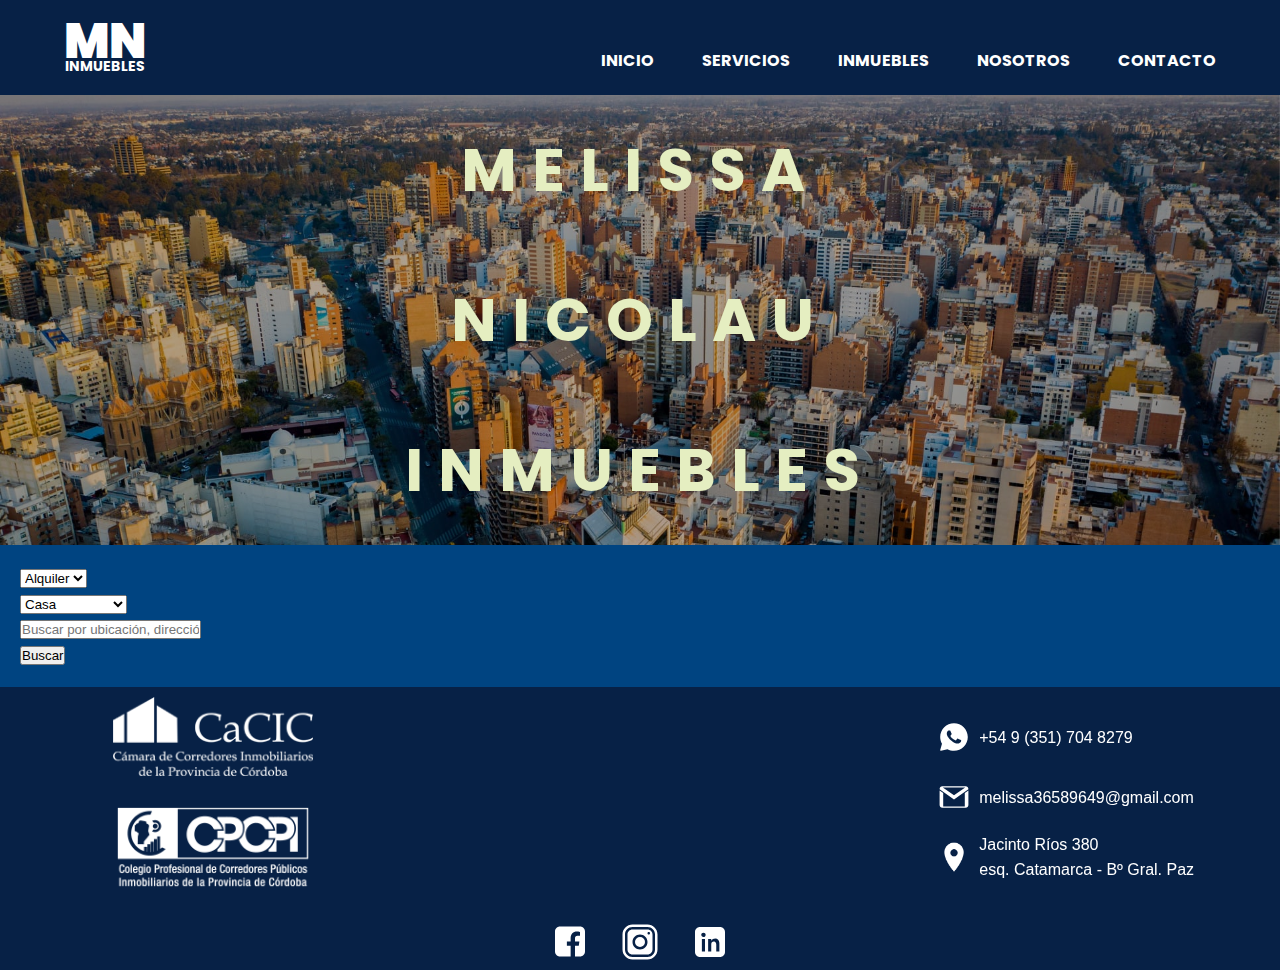
<file: index.html>
<!DOCTYPE html>
<html lang="en">
<head>
    <meta charset="UTF-8">
    <meta http-equiv="X-UA-Compatible" content="IE=edge">
    <meta name="viewport" content="width=device-width, initial-scale=1.0">
    <link href="https://cdn.jsdelivr.net/npm/bootstrap@5.0.2/dist/css/bootstrap.min.css" rel="stylesheet" integrity="sha384-EVSTQN3/azprG1Anm3QDgpJLIm9Nao0Yz1ztcQTwFspd3yD65VohhpuuCOmLASjC" crossorigin="anonymous">
    <link rel="stylesheet" href="./styles/style.css">
    <meta name="description" content="Melissa Nicolau Inmuebles es la inmobiliaria de Córdoba que ofrece calidad en la gestión de operaciones comerciales, alquileres, ventas y tasación de propiedades.">
    <meta name="keywords" content="">
    <link rel="shortcut icon" href="./images/mn-favicon.png" type="image/x-icon">
    <title>M N Inmuebles | Inicio</title>
</head>
<body>
    <header>
        <nav>
            <div class="navContainer">
                <a href="index.html">
                    <h1>MN</h1>
                    <h3>INMUEBLES</h3>
                </a>
                <label for="menu" class="navLabel">
                    <img src="./images/btsmenu.svg" class="navLabel" alt="Icono de tres barras que despliega el menú">
                </label>
                <input class="navInput" type="checkbox" id="menu">
                <div class="navMenu">
                    <a class="navItem" href="index.html">INICIO</a>
                    <a class="navItem" href="./section/servicios.html">SERVICIOS</a>
                    <a class="navItem" href="./section/inmuebles.html">INMUEBLES</a>
                    <a class="navItem" href="./section/nosotros.html">NOSOTROS</a>
                    <a class="navItem" href="./section/contacto.html">CONTACTO</a>
                </div>
            </div>
        </nav>
    </header>

    <main>
        <div class="caratula">
            <h1>
                MELISSA<br>NICOLAU<br>INMUEBLES
            </h1>
        </div>
    </main>
    <div class="container">
        <form class="row g-3 mb-5 mt-5 p-4">
            <div class="col-3">
                <div class="mb-3">
                    <select class="form-select">
                        <option value="alquiler">Alquiler</option>
                        <option value="venta">Venta</option>
                    </select>
                </div>
            </div>
            <div class="col-3">
                <div class="mb-3">
                    <select class="form-select">
                        <option value="casa">Casa</option>
                        <option value="departamento">Departamento</option>
                        <option value="oficina">Oficina</option>
                        <option value="cochera">Cochera</option>
                    </select>
                </div>
            </div>
            <div class="col-6">
                <div class="mb-3">
                    <input type="text" id="locationsearch" placeholder="Buscar por ubicación, dirección o calle" class="form-control">
                </div>
            </div>
            <div class="col-12">
                <div class="d-grid gap-2 d-md-flex justify-content-md-end">
                    <button type="submit" class="btn btn-primary">
                        Buscar
                    </button>
                </div>
            </div>
        </form>
    </div>

    <footer id="footer">
        <div class="ubicacion">
            <iframe src="https://www.google.com/maps/embed?pb=!1m18!1m12!1m3!1d3405.0836175548725!2d-64.1662855!3d-31.4118222!2m3!1f0!2f0!3f0!3m2!1i1024!2i768!4f13.1!3m3!1m2!1s0x9432a2a12ff3c9fd%3A0x6ae275432e8fc04b!2zSmFjaW50byBSw61vcyAzODAsIEPDs3Jkb2Jh!5e0!3m2!1ses-419!2sar!4v1672318116373!5m2!1ses-419!2sar" width="400" height="300" style="border:0;" allowfullscreen="" loading="lazy" referrerpolicy="no-referrer-when-downgrade"></iframe>
        </div>
        <div class="contactData">
            <img src="./images/whatsapp.svg" alt="Logo del servicio de mensajería WhatsApp">
            <p>
                +54 9 (351) 704 8279
            </p>
            <img src="./images/gmail_logo.svg" alt="Logo del servicio de correo electrónico Gmail">
            <p>
                melissa36589649@gmail.com
            </p>
            <img src="./images/marcador.png" alt="Icono marcador de ubicación">
            <p>
                Jacinto Ríos 380<br>esq. Catamarca - Bº Gral. Paz
            </p>
        </div>
        <div class="cpi">
            <img src="./images/cacic_logo.png" alt="Logo de Camara de Corredores de la provincia de Córdoba, asociación civil a la que pertenece el profesional">
            <img src="./images/cpcpi_logo.png" alt="Logo del Colegio Profesional de Corredores Públicos Inmobiliarios de la provincia de Córdoba, quien otorga la matrícula al profesional">
        </div>
        <div class="redes">
            <a href="https://www.facebook.com/melissaanalianicolau/" target="_blank">
                <img src="./images/facebook-logo -glyph-neue.svg" alt="Logo de red social Facebook, con redireccion al perfil personal del Corredor Inmobiliario">
            </a>
            <a href="https://www.instagram.com/mely24_26/" target="_blank">
                <img src="./images/instagram-logo -glyph-neue.svg" alt="Logo de red social Instagram, con redireccion al perfil personal del Corredor Inmobiliario">
            </a>
            <a href="https://ar.linkedin.com/" target="_blank">
                <img src="./images/linkedin-logo -glyph-neue.svg" alt="Logo de red social LinkedIn, con redireccion al perfil personal del Corredor Inmobiliario">
            </a>
        </div>

    </footer>
    <script src="https://cdn.jsdelivr.net/npm/bootstrap@5.0.2/dist/js/bootstrap.bundle.min.js" integrity="sha384-MrcW6ZMFYlzcLA8Nl+NtUVF0sA7MsXsP1UyJoMp4YLEuNSfAP+JcXn/tWtIaxVXM" crossorigin="anonymous"></script>
</body>
</html>
</file>
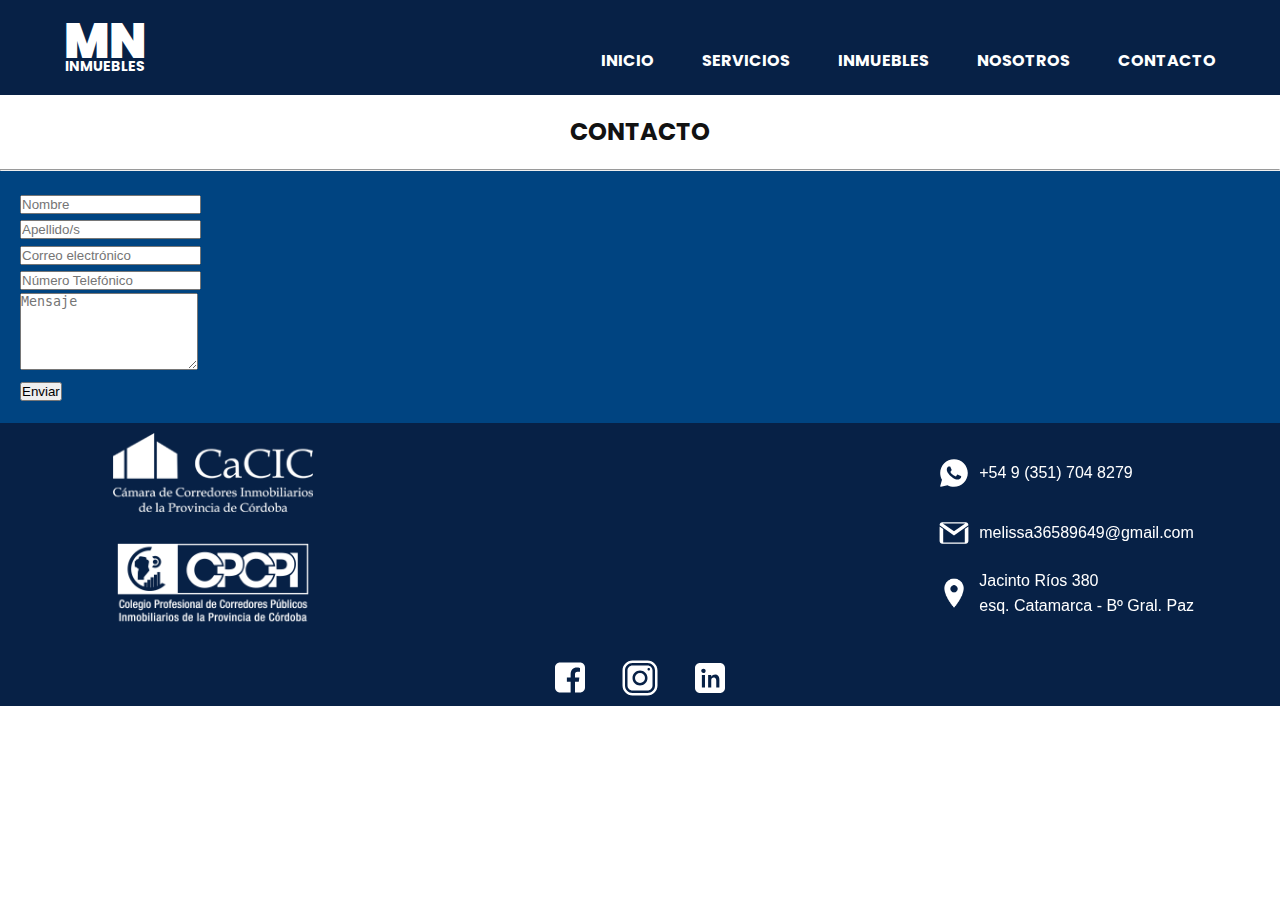
<file: section/contacto.html>
<!DOCTYPE html>
<html lang="en">
<head>
    <meta charset="UTF-8">
    <meta http-equiv="X-UA-Compatible" content="IE=edge">
    <meta name="viewport" content="width=device-width, initial-scale=1.0">
    <link href="https://cdn.jsdelivr.net/npm/bootstrap@5.0.2/dist/css/bootstrap.min.css" rel="stylesheet"
    integrity="sha384-EVSTQN3/azprG1Anm3QDgpJLIm9Nao0Yz1ztcQTwFspd3yD65VohhpuuCOmLASjC" crossorigin="anonymous">
    <link rel="stylesheet" href="../styles/style.css">
    <meta name="description" content="Conoce nuestros nuestras vías de contacto">
    <link rel="shortcut icon" href="../images/mn-favicon.png" type="image/x-icon">
    <title>M N Inmuebles | Contacto</title>
</head>
<body>
    <header>
        <nav>
            <div class="navContainer">
                <a href="../index.html">
                    <h1>MN</h1>
                    <h3>INMUEBLES</h3>
                </a>
                <label for="menu" class="navLabel">
                    <img src="../images/btsmenu.svg" class="navLabel" alt="Icono de tres barras que despliega el menú">
                </label>
                <input class="navInput" type="checkbox" id="menu">
                <div class="navMenu">
                    <a class="navItem" href="../index.html">INICIO</a>
                    <a class="navItem" href="./servicios.html">SERVICIOS</a>
                    <a class="navItem" href="./inmuebles.html">INMUEBLES</a>
                    <a class="navItem" href="./nosotros.html">NOSOTROS</a>
                    <a class="navItem" href="./contacto.html">CONTACTO</a>
                </div>
            </div>
        </nav>
    </header>
    <h2 class="tituloPagina">CONTACTO</h2>
    <hr>
    <div class="container">
        <form class="row g-3 mb-5 mt-5 p-4">
            <div class="col-6">
                <label for="nameInput" class="form-label"></label>
                <input id="namelInput" class="form-control" type="name" placeholder="Nombre">
            </div>
            <div class="col-6">
                <label for="surnameInput" class="form-label"></label>
                <input id="surnamelInput" class="form-control" type="surname" placeholder="Apellido/s">
            </div>
            <div class="col-6">
                <label for="emailInput" class="form-label"></label>
                <input id="emailInput" class="form-control" type="e-mail" placeholder="Correo electrónico">
            </div>
            <div class="col-6">
                <label for="telefonoInput" class="form-label"></label>
                <input id="telefonoInput" class="form-control" type="telefono" placeholder="Número Telefónico">
            </div>
            <div class="col-12">
                <label for="comentInput" class="form-label"></label>
                <textarea class="form-control" id="comentInput" placeholder="Mensaje" rows="5"></textarea>
            </div>
            <div class="d-grid gap-2 d-md-flex justify-content-md-end">
                <button type="submit" class="btn btn-primary">
                    Enviar
                </button>
            </div>
        </form>
    </div>

    <footer id="footer">
        <div class="ubicacion">
            <iframe src="https://www.google.com/maps/embed?pb=!1m18!1m12!1m3!1d3405.0836175548725!2d-64.1662855!3d-31.4118222!2m3!1f0!2f0!3f0!3m2!1i1024!2i768!4f13.1!3m3!1m2!1s0x9432a2a12ff3c9fd%3A0x6ae275432e8fc04b!2zSmFjaW50byBSw61vcyAzODAsIEPDs3Jkb2Jh!5e0!3m2!1ses-419!2sar!4v1672318116373!5m2!1ses-419!2sar" width="400" height="300" style="border:0;" allowfullscreen="" loading="lazy" referrerpolicy="no-referrer-when-downgrade"></iframe>
        </div>
        <div class="contactData">
            <img src="../images/whatsapp.svg" alt="Logo del servicio de mensajería WhatsApp">
            <p>
                +54 9 (351) 704 8279
            </p>
            <img src="../images/gmail_logo.svg" alt="Logo del servicio de correo electrónico Gmail">
            <p>
                melissa36589649@gmail.com
            </p>
            <img src="../images/marcador.png" alt="Icono marcador de ubicación">
            <p>
                Jacinto Ríos 380<br>esq. Catamarca - Bº Gral. Paz
            </p>
        </div>
        <div class="cpi">
            <img src="../images/cacic_logo.png" alt="Logo de Camara de Corredores de la provincia de Córdoba, asociación civil a la que pertenece el profesional">
            <img src="../images/cpcpi_logo.png" alt="Logo del Colegio Profesional de Corredores Públicos Inmobiliarios de la provincia de Córdoba, quien otorga la matrícula al profesional">
        </div>
        <div class="redes">
            <a href="https://www.facebook.com/melissaanalianicolau/" target="_blank">
                <img src="../images/facebook-logo -glyph-neue.svg" alt="Logo de red social Facebook, con redireccion al perfil personal del Corredor Inmobiliario">
            </a>
            <a href="https://www.instagram.com/mely24_26/" target="_blank">
                <img src="../images/instagram-logo -glyph-neue.svg" alt="Logo de red social Instagram, con redireccion al perfil personal del Corredor Inmobiliario">
            </a>
            <a href="https://ar.linkedin.com/" target="_blank">
                <img src="../images/linkedin-logo -glyph-neue.svg" alt="Logo de red social LinkedIn, con redireccion al perfil personal del Corredor Inmobiliario">
            </a>
        </div>
    </footer>

    <script src="https://cdn.jsdelivr.net/npm/bootstrap@5.0.2/dist/js/bootstrap.bundle.min.js"
    integrity="sha384-MrcW6ZMFYlzcLA8Nl+NtUVF0sA7MsXsP1UyJoMp4YLEuNSfAP+JcXn/tWtIaxVXM"
    crossorigin="anonymous">
    </script>

</body>
</html>
</file>
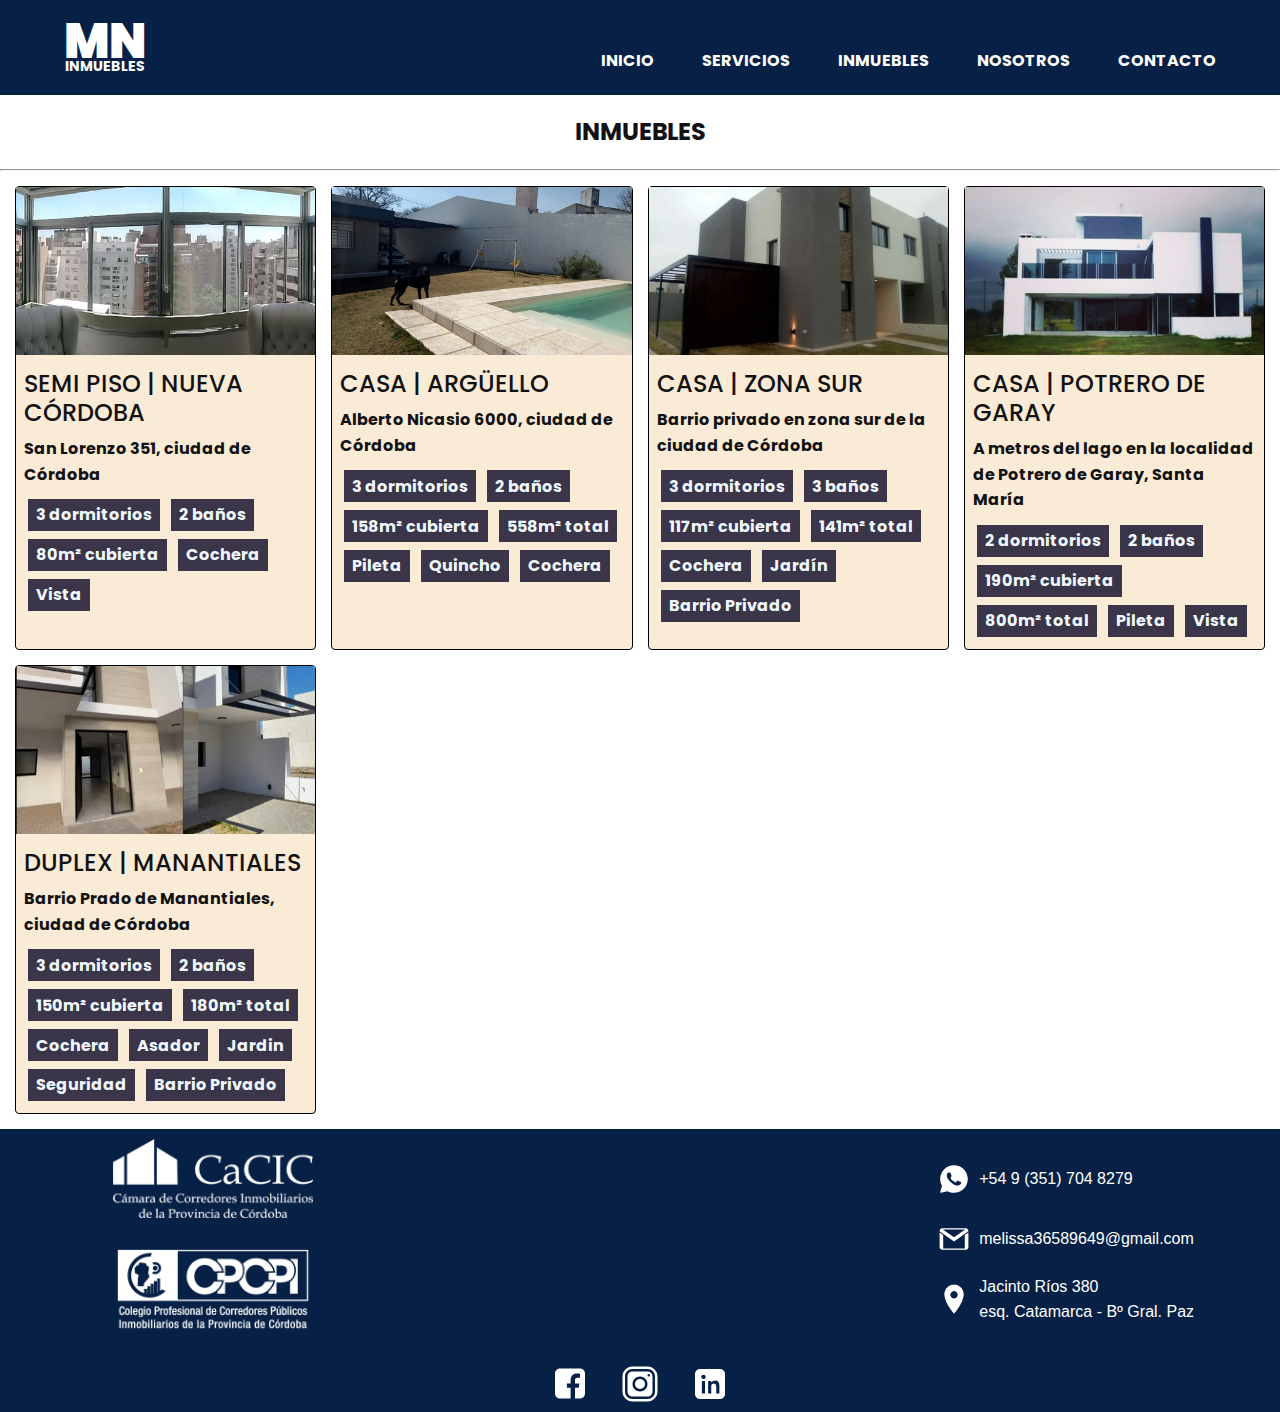
<file: section/inmuebles.html>
<!DOCTYPE html>
<html lang="en">
<head>
    <meta charset="UTF-8">
    <meta http-equiv="X-UA-Compatible" content="IE=edge">
    <meta name="viewport" content="width=device-width, initial-scale=1.0">
    <link rel="stylesheet" href="../styles/style.css">
    <meta name="description" content="Estás a un click de encontrarte con tu hogar">
    <meta name="keywords" content="inmobiliaria cordoba, alquileres cordoba, ventas cordoba, cpi cordoba, corredores inmobiliarios">
    <link rel="shortcut icon" href="../images/mn-favicon.png" type="image/x-icon">
    <title>M N Inmuebles | Inmuebles</title>
</head>
<body>
    <header>
        <nav>
            <div class="navContainer">
                <a href="../index.html">
                    <h1>MN</h1>
                    <h3>INMUEBLES</h3>
                </a>
                <label for="menu" class="navLabel">
                    <img src="../images/btsmenu.svg" class="navLabel" alt="Icono de tres barras que despliega el menú">
                </label>
                <input class="navInput" type="checkbox" id="menu">
                <div class="navMenu">
                    <a class="navItem" href="../index.html">INICIO</a>
                    <a class="navItem" href="./servicios.html">SERVICIOS</a>
                    <a class="navItem" href="./inmuebles.html">INMUEBLES</a>
                    <a class="navItem" href="./nosotros.html">NOSOTROS</a>
                    <a class="navItem" href="./contacto.html">CONTACTO</a>
                </div>
            </div>
        </nav>
    </header>

    <h2 class="tituloPagina">INMUEBLES</h2>
    <hr>

    <div class="galeriaPropiedades">
        <figure class="propiety">
            <div class="acercar">
                <img src="../images/propiedades/1.png">
            </div>
            <h2>SEMI PISO | NUEVA CÓRDOBA</h2>
            <p class="direccionPropiedad">San Lorenzo 351, ciudad de Córdoba</p>
            <div class="contenedorDetalles">
                <span class="detallePropiedad">3 dormitorios</span>
                <span class="detallePropiedad">2 baños</span>
                <span class="detallePropiedad">80m² cubierta</span>
                <span class="detallePropiedad">Cochera</span>
                <span class="detallePropiedad">Vista</span>
            </div>
        </figure>
        <figure class="propiety">
            <div class="acercar">
                <img src="../images/propiedades/2.png">
            </div>
            <h2>CASA | ARGÜELLO</h2>
            <p class="direccionPropiedad">Alberto Nicasio 6000, ciudad de Córdoba</p>
            <div class="contenedorDetalles">
                <span class="detallePropiedad">3 dormitorios</span>
                <span class="detallePropiedad">2 baños</span>
                <span class="detallePropiedad">158m² cubierta</span>
                <span class="detallePropiedad">558m² total</span>
                <span class="detallePropiedad">Pileta</span>
                <span class="detallePropiedad">Quincho</span>
                <span class="detallePropiedad">Cochera</span>
            </div>
        </figure>
        <figure class="propiety">
            <div class="acercar">
                <img src="../images/propiedades/3.jpg">
            </div>
            <h2>CASA | ZONA SUR</h2>
            <p class="direccionPropiedad">Barrio privado en zona sur de la ciudad de Córdoba</p>
            <div class="contenedorDetalles">
                <span class="detallePropiedad">3 dormitorios</span>
                <span class="detallePropiedad">3 baños</span>
                <span class="detallePropiedad">117m² cubierta</span>
                <span class="detallePropiedad">141m² total</span>
                <span class="detallePropiedad">Cochera</span>
                <span class="detallePropiedad">Jardín</span>
                <span class="detallePropiedad">Barrio Privado</span>
            </div>
        </figure>
        <figure class="propiety">
            <div class="acercar">
                <img src="../images/propiedades/4.png">
            </div>
            <h2>CASA | POTRERO DE GARAY</h2>
            <p class="direccionPropiedad">A metros del lago en la localidad de Potrero de Garay, Santa María</p>
            <div class="contenedorDetalles">
                <span class="detallePropiedad">2 dormitorios</span>
                <span class="detallePropiedad">2 baños</span>
                <span class="detallePropiedad">190m² cubierta</span>
                <span class="detallePropiedad">800m² total</span>
                <span class="detallePropiedad">Pileta</span>
                <span class="detallePropiedad">Vista</span>
            </div>
        </figure>
        <figure class="propiety">
            <div class="acercar">
                <img src="../images/propiedades/5.png">
            </div>
            <h2>DUPLEX | MANANTIALES</h2>
            <p class="direccionPropiedad">Barrio Prado de Manantiales, ciudad de Córdoba</p>
            <div class="contenedorDetalles">
                <span class="detallePropiedad">3 dormitorios</span>
                <span class="detallePropiedad">2 baños</span>
                <span class="detallePropiedad">150m² cubierta</span>
                <span class="detallePropiedad">180m² total</span>
                <span class="detallePropiedad">Cochera</span>
                <span class="detallePropiedad">Asador</span>
                <span class="detallePropiedad">Jardin</span>
                <span class="detallePropiedad">Seguridad</span>
                <span class="detallePropiedad">Barrio Privado</span>
            </div>
        </figure>
    </div>
    
    <footer id="footer">
        <div class="ubicacion">
            <iframe src="https://www.google.com/maps/embed?pb=!1m18!1m12!1m3!1d3405.0836175548725!2d-64.1662855!3d-31.4118222!2m3!1f0!2f0!3f0!3m2!1i1024!2i768!4f13.1!3m3!1m2!1s0x9432a2a12ff3c9fd%3A0x6ae275432e8fc04b!2zSmFjaW50byBSw61vcyAzODAsIEPDs3Jkb2Jh!5e0!3m2!1ses-419!2sar!4v1672318116373!5m2!1ses-419!2sar" width="400" height="300" style="border:0;" allowfullscreen="" loading="lazy" referrerpolicy="no-referrer-when-downgrade"></iframe>
        </div>
        <div class="contactData">
            <img src="../images/whatsapp.svg" alt="Logo del servicio de mensajería WhatsApp">
            <p>
                +54 9 (351) 704 8279
            </p>
            <img src="../images/gmail_logo.svg" alt="Logo del servicio de correo electrónico Gmail">
            <p>
                melissa36589649@gmail.com
            </p>
            <img src="../images/marcador.png" alt="Icono marcador de ubicación">
            <p>
                Jacinto Ríos 380<br>esq. Catamarca - Bº Gral. Paz
            </p>
        </div>
        <div class="cpi">
            <img src="../images/cacic_logo.png" alt="Logo de Camara de Corredores de la provincia de Córdoba, asociación civil a la que pertenece el profesional">
            <img src="../images/cpcpi_logo.png" alt="Logo del Colegio Profesional de Corredores Públicos Inmobiliarios de la provincia de Córdoba, quien otorga la matrícula al profesional">
        </div>
        <div class="redes">
            <a href="https://www.facebook.com/melissaanalianicolau/" target="_blank">
                <img src="../images/facebook-logo -glyph-neue.svg" alt="Logo de red social Facebook, con redireccion al perfil personal del Corredor Inmobiliario">
            </a>
            <a href="https://www.instagram.com/mely24_26/" target="_blank">
                <img src="../images/instagram-logo -glyph-neue.svg" alt="Logo de red social Instagram, con redireccion al perfil personal del Corredor Inmobiliario">
            </a>
            <a href="https://ar.linkedin.com/" target="_blank">
                <img src="../images/linkedin-logo -glyph-neue.svg" alt="Logo de red social LinkedIn, con redireccion al perfil personal del Corredor Inmobiliario">
            </a>
        </div>
    </footer>
</body>
</html>
</file>
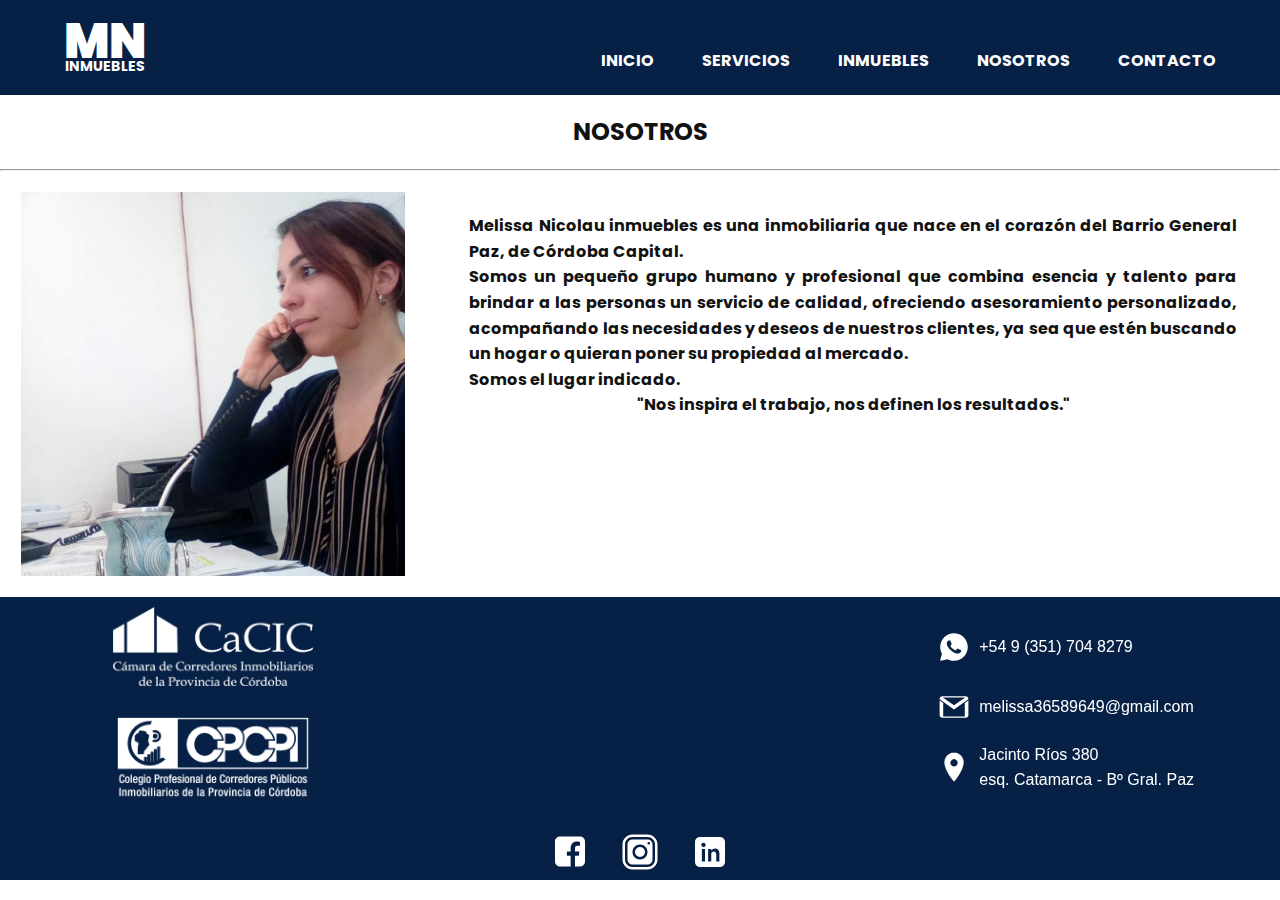
<file: section/nosotros.html>
<!DOCTYPE html>
<html lang="en">
<head>
    <meta charset="UTF-8">
    <meta http-equiv="X-UA-Compatible" content="IE=edge">
    <meta name="viewport" content="width=device-width, initial-scale=1.0">
    <link rel="stylesheet" href="../styles/style.css">
    <meta name="description" content="Deposita tu confianza en nosotros. Trabajamos para brindarte resultados.">
    <link rel="shortcut icon" href="../images/mn-favicon.png" type="image/x-icon">
    <title>M N Inmuebles | Nosotros</title>
</head>
<body>
    <header>
        <nav>
            <div class="navContainer">
                <a href="../index.html">
                    <h1>MN</h1>
                    <h3>INMUEBLES</h3>
                </a>
                <label for="menu" class="navLabel">
                    <img src="../images/btsmenu.svg" class="navLabel" alt="Icono de tres barras que despliega el menú">
                </label>
                <input class="navInput" type="checkbox" id="menu">
                <div class="navMenu">
                    <a class="navItem" href="../index.html">INICIO</a>
                    <a class="navItem" href="./servicios.html">SERVICIOS</a>
                    <a class="navItem" href="./inmuebles.html">INMUEBLES</a>
                    <a class="navItem" href="./nosotros.html">NOSOTROS</a>
                    <a class="navItem" href="./contacto.html">CONTACTO</a>
                </div>
            </div>
        </nav>
    </header>
        <h2 class="tituloPagina">NOSOTROS</h2>
        <hr>
    <section class="nosotros">
        <img src="../images/melissanicolau.jpg" alt="Corredor Inmobiliario: Melissa Nicolau">
        <article>
            <p>
                Melissa Nicolau inmuebles es una inmobiliaria que nace en el corazón del Barrio General Paz, de Córdoba Capital.
            </p>
            <p>
                Somos un pequeño grupo humano y profesional que combina esencia y talento para brindar a las personas un servicio de calidad, ofreciendo asesoramiento personalizado, acompañando las necesidades y deseos de nuestros clientes, ya sea que estén buscando un hogar o quieran poner su propiedad al mercado.<br>Somos el lugar indicado.
            </p>
            <span>
                "Nos inspira el trabajo, nos definen los resultados."
            </span>
        </article>
    </section>
    
    <footer id="footer">
        <div class="ubicacion">
            <iframe src="https://www.google.com/maps/embed?pb=!1m18!1m12!1m3!1d3405.0836175548725!2d-64.1662855!3d-31.4118222!2m3!1f0!2f0!3f0!3m2!1i1024!2i768!4f13.1!3m3!1m2!1s0x9432a2a12ff3c9fd%3A0x6ae275432e8fc04b!2zSmFjaW50byBSw61vcyAzODAsIEPDs3Jkb2Jh!5e0!3m2!1ses-419!2sar!4v1672318116373!5m2!1ses-419!2sar" width="400" height="300" style="border:0;" allowfullscreen="" loading="lazy" referrerpolicy="no-referrer-when-downgrade"></iframe>
        </div>
        <div class="contactData">
            <img src="../images/whatsapp.svg" alt="Logo del servicio de mensajería WhatsApp">
            <p>
                +54 9 (351) 704 8279
            </p>
            <img src="../images/gmail_logo.svg" alt="Logo del servicio de correo electrónico Gmail">
            <p>
                melissa36589649@gmail.com
            </p>
            <img src="../images/marcador.png" alt="Icono marcador de ubicación">
            <p>
                Jacinto Ríos 380<br>esq. Catamarca - Bº Gral. Paz
            </p>
        </div>
        <div class="cpi">
            <img src="../images/cacic_logo.png" alt="Logo de Camara de Corredores de la provincia de Córdoba, asociación civil a la que pertenece el profesional">
            <img src="../images/cpcpi_logo.png" alt="Logo del Colegio Profesional de Corredores Públicos Inmobiliarios de la provincia de Córdoba, quien otorga la matrícula al profesional">
        </div>
        <div class="redes">
            <a href="https://www.facebook.com/melissaanalianicolau/" target="_blank">
                <img src="../images/facebook-logo -glyph-neue.svg" alt="Logo de red social Facebook, con redireccion al perfil personal del Corredor Inmobiliario">
            </a>
            <a href="https://www.instagram.com/mely24_26/" target="_blank">
                <img src="../images/instagram-logo -glyph-neue.svg" alt="Logo de red social Instagram, con redireccion al perfil personal del Corredor Inmobiliario">
            </a>
            <a href="https://ar.linkedin.com/" target="_blank">
                <img src="../images/linkedin-logo -glyph-neue.svg" alt="Logo de red social LinkedIn, con redireccion al perfil personal del Corredor Inmobiliario">
            </a>
        </div>
    </footer>
</body>
</html>
</file>
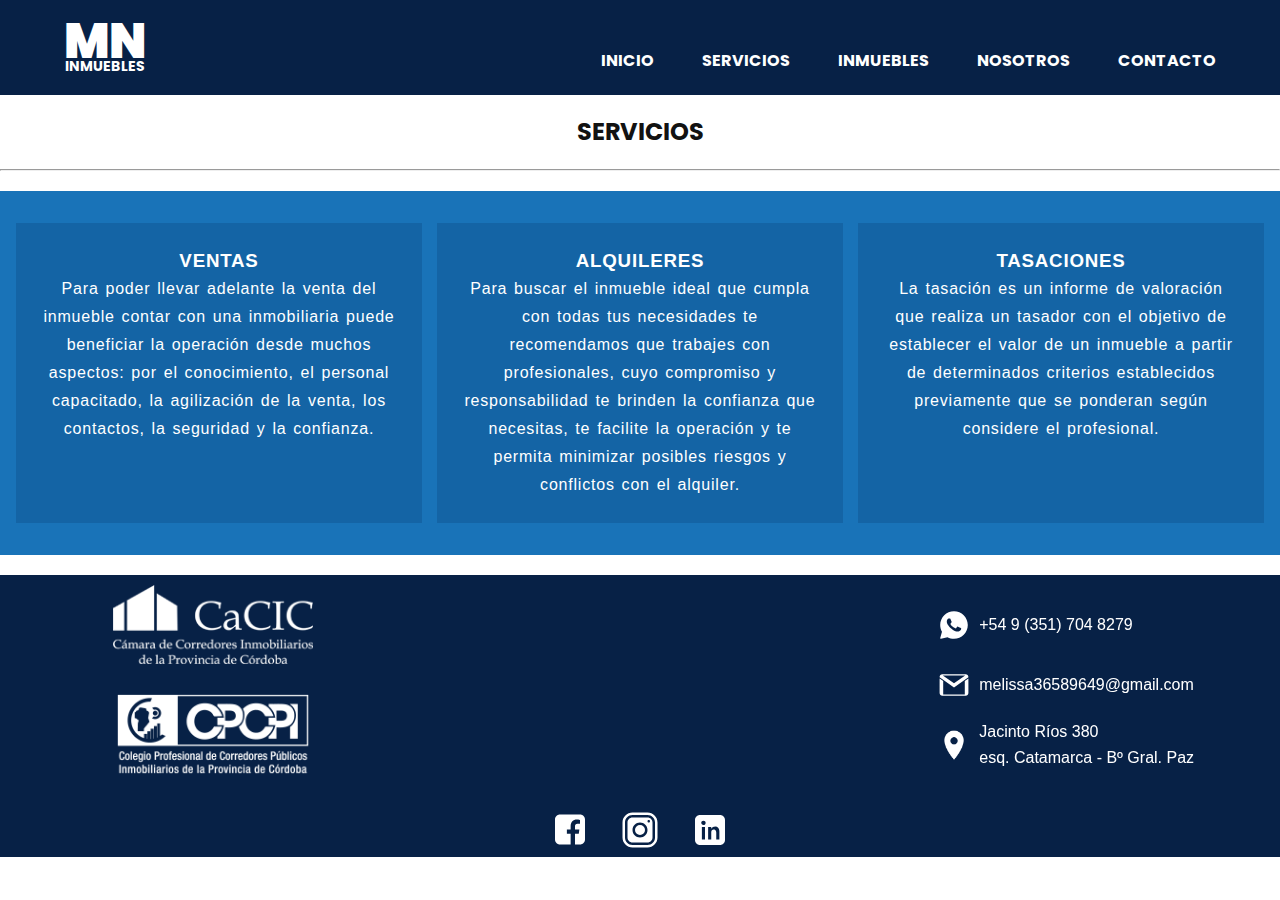
<file: section/servicios.html>
<!DOCTYPE html>
<html lang="en">
<head>
    <meta charset="UTF-8">
    <meta http-equiv="X-UA-Compatible" content="IE=edge">
    <meta name="viewport" content="width=device-width, initial-scale=1.0">
    <meta name="description" content="Alquileres, ventas y tasaciones">
    <link rel="shortcut icon" href="../images/mn-favicon.png" type="image/x-icon">
    <link rel="stylesheet" href="../styles/style.css">
    <title>M N Inmuebles | Servicios</title>
</head>
<body>
    <header>
        <nav>
            <div class="navContainer">
                <a href="../index.html">
                    <h1>MN</h1>
                    <h3>INMUEBLES</h3>
                </a>
                <label for="menu" class="navLabel">
                    <img src="../images/btsmenu.svg" class="navLabel" alt="Icono de tres barras que despliega el menú">
                </label>
                <input class="navInput" type="checkbox" id="menu">
                <div class="navMenu">
                    <a class="navItem" href="../index.html">INICIO</a>
                    <a class="navItem" href="./servicios.html">SERVICIOS</a>
                    <a class="navItem" href="./inmuebles.html">INMUEBLES</a>
                    <a class="navItem" href="./nosotros.html">NOSOTROS</a>
                    <a class="navItem" href="./contacto.html">CONTACTO</a>
                </div>
            </div>
        </nav>
    </header>
    <h2 class="tituloPagina">SERVICIOS</h2>
        <hr>
        <section class="serviciosContainer">
            <article class="serviciosBox">
                <h3>VENTAS</h3>
                <p>
                    Para poder llevar adelante la venta del inmueble contar con una inmobiliaria puede beneficiar la operación desde muchos aspectos: por el conocimiento, el personal capacitado, la agilización de la venta, los contactos, la seguridad y la confianza.
                </p>
            </article>
            <article class="serviciosBox">
                <h3>ALQUILERES</h3>
                <p>
                    Para buscar el inmueble ideal que cumpla con todas tus necesidades te recomendamos  que trabajes con profesionales, cuyo compromiso y responsabilidad te brinden la confianza que  necesitas, te facilite la operación y te permita minimizar posibles riesgos y conflictos con el alquiler.
                </p>
            </article>
            <article class="serviciosBox">
                <h3>TASACIONES</h3>
                <p>
                    La tasación es un informe de valoración que realiza un tasador con el objetivo de establecer el valor de un inmueble a partir de determinados criterios establecidos previamente que se ponderan según considere el profesional.
                </p>
            </article>
        </section>

        <footer id="footer">
            <div class="ubicacion">
                <iframe src="https://www.google.com/maps/embed?pb=!1m18!1m12!1m3!1d3405.0836175548725!2d-64.1662855!3d-31.4118222!2m3!1f0!2f0!3f0!3m2!1i1024!2i768!4f13.1!3m3!1m2!1s0x9432a2a12ff3c9fd%3A0x6ae275432e8fc04b!2zSmFjaW50byBSw61vcyAzODAsIEPDs3Jkb2Jh!5e0!3m2!1ses-419!2sar!4v1672318116373!5m2!1ses-419!2sar" width="400" height="300" style="border:0;" allowfullscreen="" loading="lazy" referrerpolicy="no-referrer-when-downgrade"></iframe>
            </div>
            <div class="contactData">
                <img src="../images/whatsapp.svg" alt="Logo del servicio de mensajería WhatsApp">
                <p>
                    +54 9 (351) 704 8279
                </p>
                <img src="../images/gmail_logo.svg" alt="Logo del servicio de correo electrónico Gmail">
                <p>
                    melissa36589649@gmail.com
                </p>
                <img src="../images/marcador.png" alt="Icono marcador de ubicación">
                <p>
                    Jacinto Ríos 380<br>esq. Catamarca - Bº Gral. Paz
                </p>
            </div>
            <div class="cpi">
                <img src="../images/cacic_logo.png" alt="Logo de Camara de Corredores de la provincia de Córdoba, asociación civil a la que pertenece el profesional">
                <img src="../images/cpcpi_logo.png" alt="Logo del Colegio Profesional de Corredores Públicos Inmobiliarios de la provincia de Córdoba, quien otorga la matrícula al profesional">
            </div>
            <div class="redes">
                <a href="https://www.facebook.com/melissaanalianicolau/" target="_blank">
                    <img src="../images/facebook-logo -glyph-neue.svg" alt="Logo de red social Facebook, con redireccion al perfil personal del Corredor Inmobiliario">
                </a>
                <a href="https://www.instagram.com/mely24_26/" target="_blank">
                    <img src="../images/instagram-logo -glyph-neue.svg" alt="Logo de red social Instagram, con redireccion al perfil personal del Corredor Inmobiliario">
                </a>
                <a href="https://ar.linkedin.com/" target="_blank">
                    <img src="../images/linkedin-logo -glyph-neue.svg" alt="Logo de red social LinkedIn, con redireccion al perfil personal del Corredor Inmobiliario">
                </a>
            </div>
        </footer>
</body>
</html>
</file>
<file: styles/style.css>
@import url("https://fonts.googleapis.com/css2?family=Dongle:wght@300&family=Oooh+Baby&family=Poppins:wght@600&family=Roboto:wght@100&family=Sedgwick+Ave&display=swap");
* {
  padding: 0;
  margin: 0;
}

body {
  font-family: "Poppins", sans-serif;
  font-weight: bolder;
  color: #121212;
  background-color: #fff;
  line-height: 1.6em;
  display: flex;
  flex-direction: column;
  min-height: 100vh;
}
body header {
  background-color: #072146;
  color: #fff;
  padding-bottom: 15px;
}

a {
  text-decoration: none;
}

.caratula {
  background-blend-mode: multiply;
  background-image: url("../images/panoramicacordoba.jpg");
  background-repeat: no-repeat;
  background-position: top;
  background-size: cover;
  background-color: rgba(0, 0, 0, 0.3137254902);
}
.caratula h1 {
  color: #e5eec1;
  font-size: 2.5rem;
  text-align: center;
  line-height: 100px;
  letter-spacing: 5px;
}

form {
  background-color: #004481;
  padding: 20px;
}

@media (min-width: 500px) {
  .caratula h1 {
    font-size: 60px;
    line-height: 150px;
    letter-spacing: 15px;
  }
}
nav {
  height: 80px;
  color: #fff;
  grid-area: nav;
}
nav .navContainer {
  display: flex;
  height: 100%;
  width: 90%;
  margin: 0 auto;
  justify-content: space-between;
  align-items: flex-end;
}
nav .navContainer a h1 {
  font-size: 3em;
  font-weight: 900;
  color: #fff;
  text-align: center;
  margin-bottom: 0;
  line-height: 1.6rem;
}
nav .navContainer a h3 {
  font-size: 14px;
  color: #fff;
  text-align: center;
  margin-bottom: 0;
  line-height: 1.6rem;
}
nav .navContainer .navLabel {
  display: block;
  cursor: pointer;
  padding-bottom: 10px;
}
nav .navContainer .navInput {
  display: none;
}
nav .navContainer .navInput:checked + .navMenu {
  /*Si navInput esta check su adyacente cambia*/
  -webkit-clip-path: circle(100% at center);
          clip-path: circle(100% at center);
}
nav .navContainer .navMenu {
  position: absolute;
  top: 80px;
  bottom: 0;
  background-color: #004481;
  width: 100%;
  left: 0;
  display: flex;
  justify-content: space-evenly;
  flex-direction: column;
  align-items: center;
  -webkit-clip-path: circle(0 at center);
          clip-path: circle(0 at center);
  transition: -webkit-clip-path 0.5s ease-in-out;
  transition: clip-path 0.5s ease-in-out;
  transition: clip-path 0.5s ease-in-out, -webkit-clip-path 0.5s ease-in-out;
}
nav .navContainer .navMenu .navItem {
  color: #fff;
  text-decoration: none;
}

@media (min-width: 768px) {
  nav .navContainer .navLabel {
    display: none;
  }
  nav .navContainer .navMenu {
    display: grid;
    grid-auto-flow: column;
    justify-content: end;
    gap: 3em;
    position: relative;
    background-color: #072146;
    transition: none;
    -webkit-clip-path: none;
            clip-path: none;
    top: 0;
  }
  nav .navContainer .navMenu .navItem {
    --clippy: polygon(0 0, 0 0, 0 100%, 0 100%);
  }
  nav .navContainer .navMenu .navItem::after {
    content: "";
    display: block;
    background-color: #fff;
    width: 90%;
    margin-top: 3px;
    height: 3px;
    -webkit-clip-path: var(--clippy);
            clip-path: var(--clippy);
    transition: -webkit-clip-path 0.5s;
    transition: clip-path 0.5s;
    transition: clip-path 0.5s, -webkit-clip-path 0.5s;
  }
  nav .navContainer .navMenu .navItem:hover {
    --clippy: polygon(0 0, 100% 0, 100% 100%, 0 100%);
    color: #fff;
  }
}
footer {
  background-color: #072146;
  color: #fff;
}
footer .ubicacion {
  text-align: center;
}
footer .ubicacion iframe {
  margin: 15px 0 15px;
  width: 90%;
}
footer .contactData {
  display: grid;
  grid-template-columns: 40px auto;
  grid-template-rows: 60px 60px 60px;
  align-items: center;
  justify-items: start;
  justify-content: center;
  text-align: initial;
}
footer .contactData p {
  width: auto;
  line-height: 1.6em;
  font-weight: 400;
  font-family: "Open Sans", sans-serif;
  margin-bottom: 0;
}
footer .contactData img, footer .contactData a {
  height: 30px;
}
footer .cpi {
  text-align: center;
}
footer .cpi img {
  width: 200px;
  margin: 10px;
}
footer .redes {
  display: flex;
  flex-direction: row;
  justify-content: space-evenly;
  margin-top: 15px;
}
footer .redes img {
  width: 40px;
}

@media (min-width: 500px) {
  footer .redes {
    justify-content: center;
  }
  footer .redes img {
    margin: 0px 15px;
  }
}
@media (min-width: 768px) {
  footer {
    display: grid;
    grid-template-areas: "mapa   contacto" "cpi    redes";
    grid-template-columns: 55% 44%;
    align-items: center;
  }
  footer .ubicacion {
    grid-area: mapa;
  }
  footer .contactData {
    grid-area: contacto;
  }
  footer .redes {
    grid-area: redes;
  }
}
@media (min-width: 1024px) {
  footer {
    grid-template-areas: "null   mapa   contacto" "redes  redes  redes";
    grid-template-columns: 1fr 1fr 1fr;
    align-items: center;
  }
  footer .ubicacion iframe {
    height: 180px;
    width: auto;
  }
}
.tituloPagina {
  text-align: center;
  margin: 1em;
  font-size: 1.5em;
}

hr {
  margin: 0;
  opacity: 100%;
}

/*nosotros.html*/
.nosotros img, .nosotros article {
  width: 90%;
  margin: 5%;
}
.nosotros img p, .nosotros article p {
  text-align: justify;
}
.nosotros img span, .nosotros article span {
  display: block;
  text-align: center;
}

/*servicios.html*/
.serviciosContainer {
  display: grid;
  gap: 15px;
  padding: 2em 1em;
  background-color: #1973b8;
  margin: 20px 0;
}
.serviciosContainer .serviciosBox {
  background-color: #1464a5;
  color: #fff;
  text-align: center;
  padding: 1.5em;
  line-height: 1.75rem;
  word-spacing: 0.1rem;
  letter-spacing: 0.05rem;
  font-family: sans-serif;
  font-weight: 100;
}

/*inmuebles.html*/
.galeriaPropiedades {
  display: grid;
  grid-template-columns: 1fr;
  gap: 15px;
  justify-items: center;
  margin: 15px;
}
.galeriaPropiedades .propiety {
  background-color: antiquewhite;
  border: 1px solid #000000;
  border-radius: 0.25rem;
}
.galeriaPropiedades .propiety .acercar img {
  width: 100%;
}
.galeriaPropiedades .propiety h2 {
  font-weight: 500;
  line-height: 1.2;
  font-size: 1.5em;
}
.galeriaPropiedades .propiety .contenedorDetalles {
  text-align: initial;
  margin-bottom: 1rem;
}
.galeriaPropiedades .propiety .contenedorDetalles .detallePropiedad {
  background-color: #3a3548;
  color: aliceblue;
  padding: 0.2em 0.5em;
  display: inline-block;
  margin: 0.25rem;
}
.galeriaPropiedades .propiety h2, .galeriaPropiedades .propiety .direccionPropiedad, .galeriaPropiedades .propiety .contenedorDetalles {
  margin: 0.5rem;
}

@media (min-width: 500px) {
  .galeriaPropiedades {
    grid-template-columns: 1fr 1fr;
  }
}
@media (min-width: 768px) {
  .nosotros {
    display: grid;
    grid-template-columns: 1fr 1fr;
  }
  .galeriaPropiedades {
    grid-template-columns: 1fr 1fr 1fr;
  }
  .galeriaPropiedades .propiety .acercar {
    overflow: hidden;
  }
  .galeriaPropiedades .propiety .acercar img {
    transition: all 2s;
  }
  .galeriaPropiedades .propiety .acercar img:hover {
    transform: scale(1.25);
  }
  .serviciosContainer {
    grid-template-columns: 1fr 1fr 1fr;
  }
}
@media (min-width: 1024px) {
  .nosotros {
    grid-template-columns: 1fr 2fr;
  }
  .galeriaPropiedades {
    grid-template-columns: 1fr 1fr 1fr 1fr;
  }
}/*# sourceMappingURL=style.css.map */
</file>
